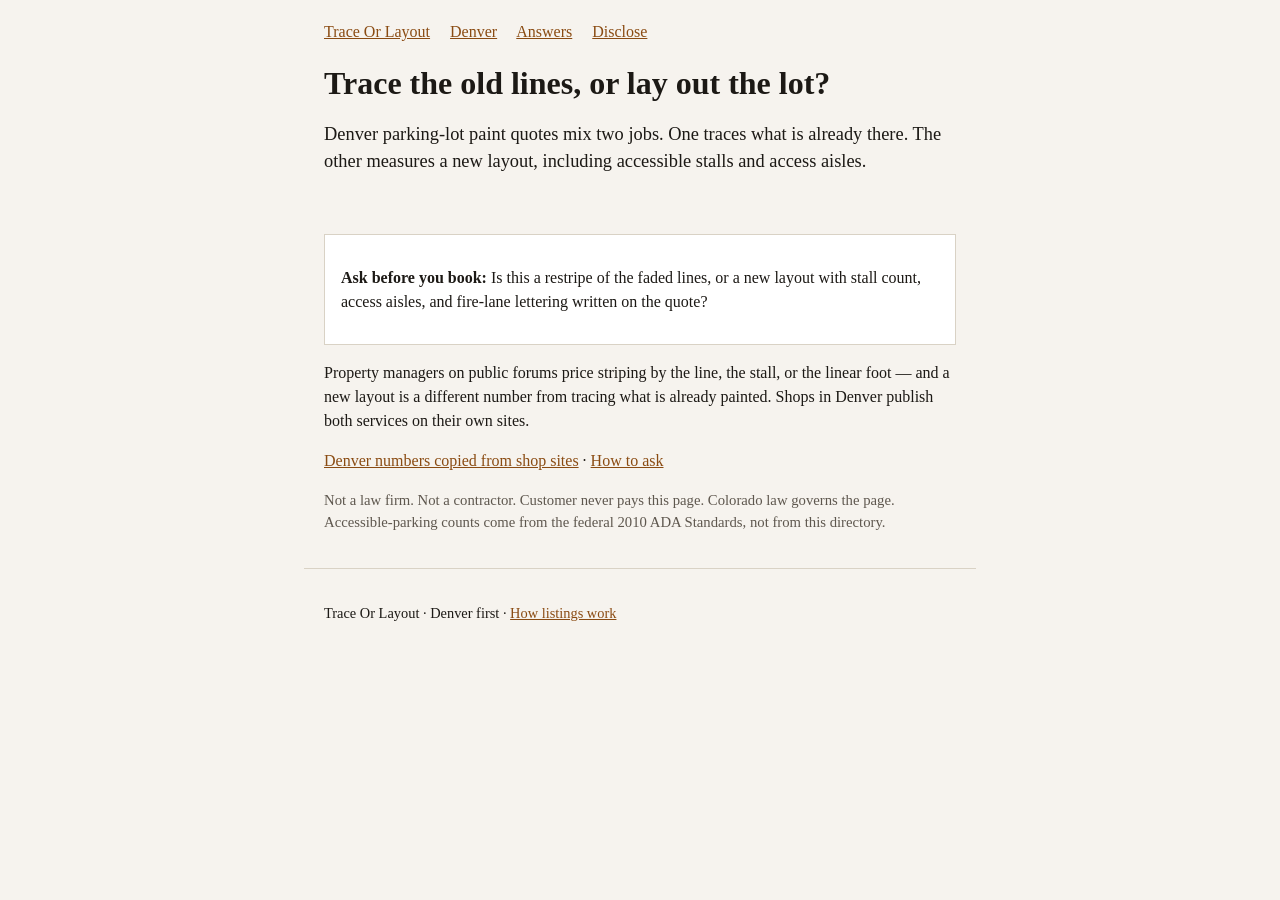
<file: index.html>
<!DOCTYPE html>
<html lang="en">
<head>
  <meta charset="utf-8">
  <meta name="viewport" content="width=device-width, initial-scale=1">
  <title>Trace Or Layout — Denver parking lot striping checklist</title>
  <meta name="description" content="Denver checklist: ask whether the quote traces faded stall lines or builds a new layout with ADA stall counts, access aisles, and fire lanes. Customer never pays this page.">
  <link rel="stylesheet" href="styles.css">
  <script type="application/ld+json">
  {
    "@context": "https://schema.org",
    "@type": "FAQPage",
    "mainEntity": [
      {
        "@type": "Question",
        "name": "Should a Denver parking lot quote trace old lines or draw a new layout?",
        "acceptedAnswer": {"@type": "Answer", "text": "Ask which one the price covers. Tracing faded lines is a restripe. A new layout measures stalls, drive aisles, accessible spaces, and access aisles before paint. The 2010 ADA Standards say restriping must provide the required number of accessible spaces, with at least one van space."}
      },
      {
        "@type": "Question",
        "name": "What should a Denver property owner ask before booking striping?",
        "acceptedAnswer": {"@type": "Answer", "text": "Ask if the quote is restripe-only or a new layout, whether ADA stall count and access aisles are included, whether fire-lane lettering is included, and whether sealcoating is a separate line."}
      }
    ]
  }
  </script>
</head>
<body>
  <header>
    <nav>
      <a href="index.html">Trace Or Layout</a>
      <a href="denver.html">Denver</a>
      <a href="answers.html">Answers</a>
      <a href="disclose.html">Disclose</a>
    </nav>
    <h1>Trace the old lines, or lay out the lot?</h1>
    <p class="lede">Denver parking-lot paint quotes mix two jobs. One traces what is already there. The other measures a new layout, including accessible stalls and access aisles.</p>
  </header>
  <main>
    <div class="ask">
      <p><strong>Ask before you book:</strong> Is this a restripe of the faded lines, or a new layout with stall count, access aisles, and fire-lane lettering written on the quote?</p>
    </div>
    <p>Property managers on public forums price striping by the line, the stall, or the linear foot — and a new layout is a different number from tracing what is already painted. Shops in Denver publish both services on their own sites.</p>
    <p><a href="denver.html">Denver numbers copied from shop sites</a> · <a href="answers.html">How to ask</a></p>
    <p class="note">Not a law firm. Not a contractor. Customer never pays this page. Colorado law governs the page. Accessible-parking counts come from the federal 2010 ADA Standards, not from this directory.</p>
  </main>
  <footer>
    <p>Trace Or Layout · Denver first · <a href="disclose.html">How listings work</a></p>
  </footer>
</body>
</html>
</file>
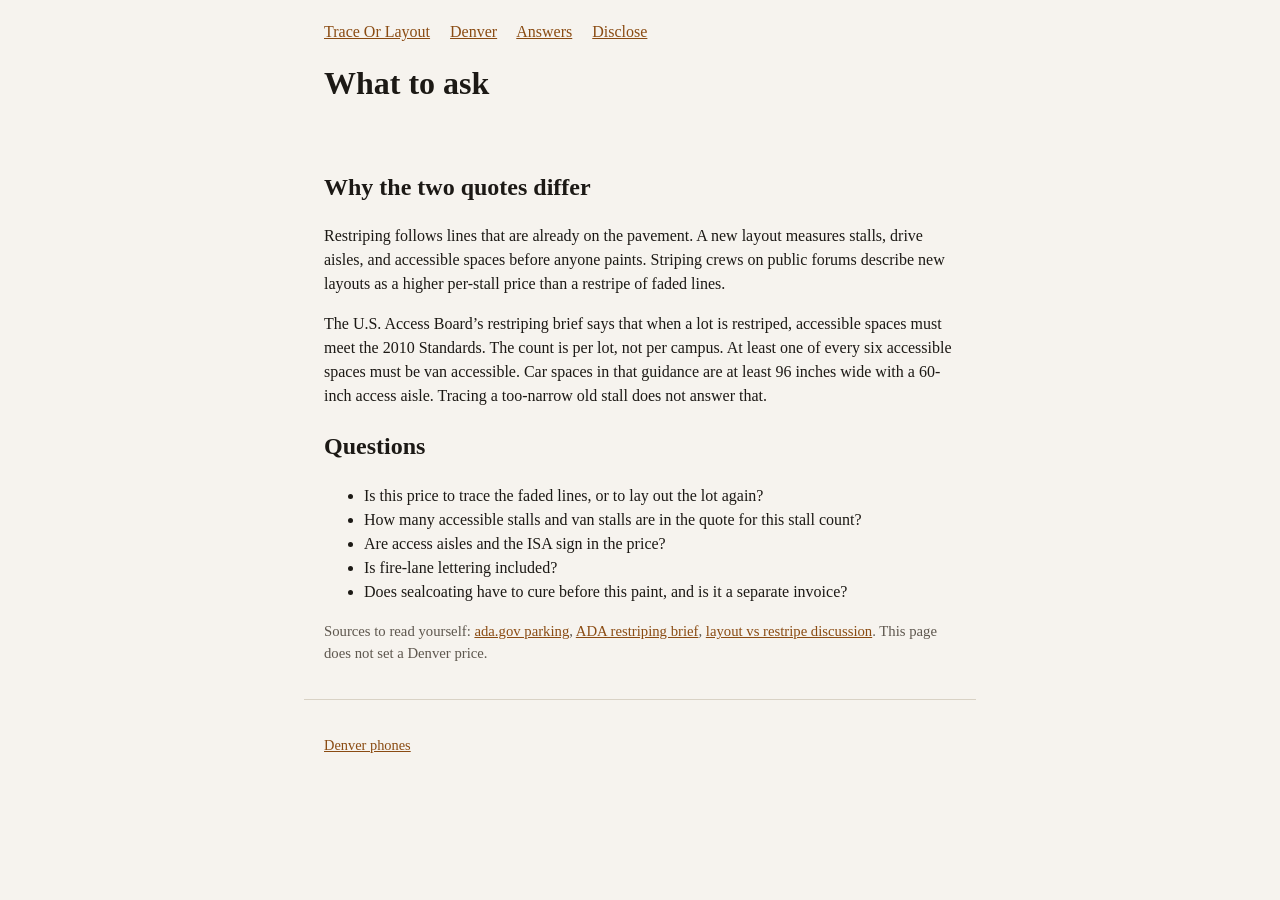
<file: answers.html>
<!DOCTYPE html>
<html lang="en">
<head>
  <meta charset="utf-8">
  <meta name="viewport" content="width=device-width, initial-scale=1">
  <title>Answers — Denver trace or layout</title>
  <meta name="description" content="How to ask a Denver striping shop whether the quote traces faded lines or builds a new ADA layout.">
  <link rel="stylesheet" href="styles.css">
  <script type="application/ld+json">
  {
    "@context": "https://schema.org",
    "@type": "HowTo",
    "name": "Ask whether a Denver parking-lot quote is a restripe or a new layout",
    "step": [
      {"@type": "HowToStep", "position": 1, "name": "Say which job you want", "text": "Say restripe of faded lines, or a new layout. Do not leave it as paint the lot."},
      {"@type": "HowToStep", "position": 2, "name": "Ask about accessible stalls", "text": "Ask whether the quote counts accessible spaces for this lot under the 2010 ADA Standards, including one van space for every six accessible spaces, and whether access-aisle width is in the scope."},
      {"@type": "HowToStep", "position": 3, "name": "Separate fire lanes and sealcoat", "text": "Ask if fire-lane lettering and sealcoating are in this price or separate."},
      {"@type": "HowToStep", "position": 4, "name": "Call a published shop number", "text": "Use a phone copied from the shop’s own Denver page. This directory does not take a fee."}
    ]
  }
  </script>
</head>
<body>
  <header>
    <nav>
      <a href="index.html">Trace Or Layout</a>
      <a href="denver.html">Denver</a>
      <a href="answers.html">Answers</a>
      <a href="disclose.html">Disclose</a>
    </nav>
    <h1>What to ask</h1>
  </header>
  <main>
    <h2>Why the two quotes differ</h2>
    <p>Restriping follows lines that are already on the pavement. A new layout measures stalls, drive aisles, and accessible spaces before anyone paints. Striping crews on public forums describe new layouts as a higher per-stall price than a restripe of faded lines.</p>
    <p>The U.S. Access Board’s restriping brief says that when a lot is restriped, accessible spaces must meet the 2010 Standards. The count is per lot, not per campus. At least one of every six accessible spaces must be van accessible. Car spaces in that guidance are at least 96 inches wide with a 60-inch access aisle. Tracing a too-narrow old stall does not answer that.</p>
    <h2>Questions</h2>
    <ul>
      <li>Is this price to trace the faded lines, or to lay out the lot again?</li>
      <li>How many accessible stalls and van stalls are in the quote for this stall count?</li>
      <li>Are access aisles and the ISA sign in the price?</li>
      <li>Is fire-lane lettering included?</li>
      <li>Does sealcoating have to cure before this paint, and is it a separate invoice?</li>
    </ul>
    <p class="note">Sources to read yourself: <a href="https://www.ada.gov/topics/parking/">ada.gov parking</a>, <a href="https://archive.ada.gov/restriping_parking/restriping2015.html">ADA restriping brief</a>, <a href="https://www.reddit.com/r/linestripingpros/comments/1otzyl3/how_much_extra_do_you_charge_for_new_parking_lot">layout vs restripe discussion</a>. This page does not set a Denver price.</p>
  </main>
  <footer>
    <p><a href="denver.html">Denver phones</a></p>
  </footer>
</body>
</html>
</file>
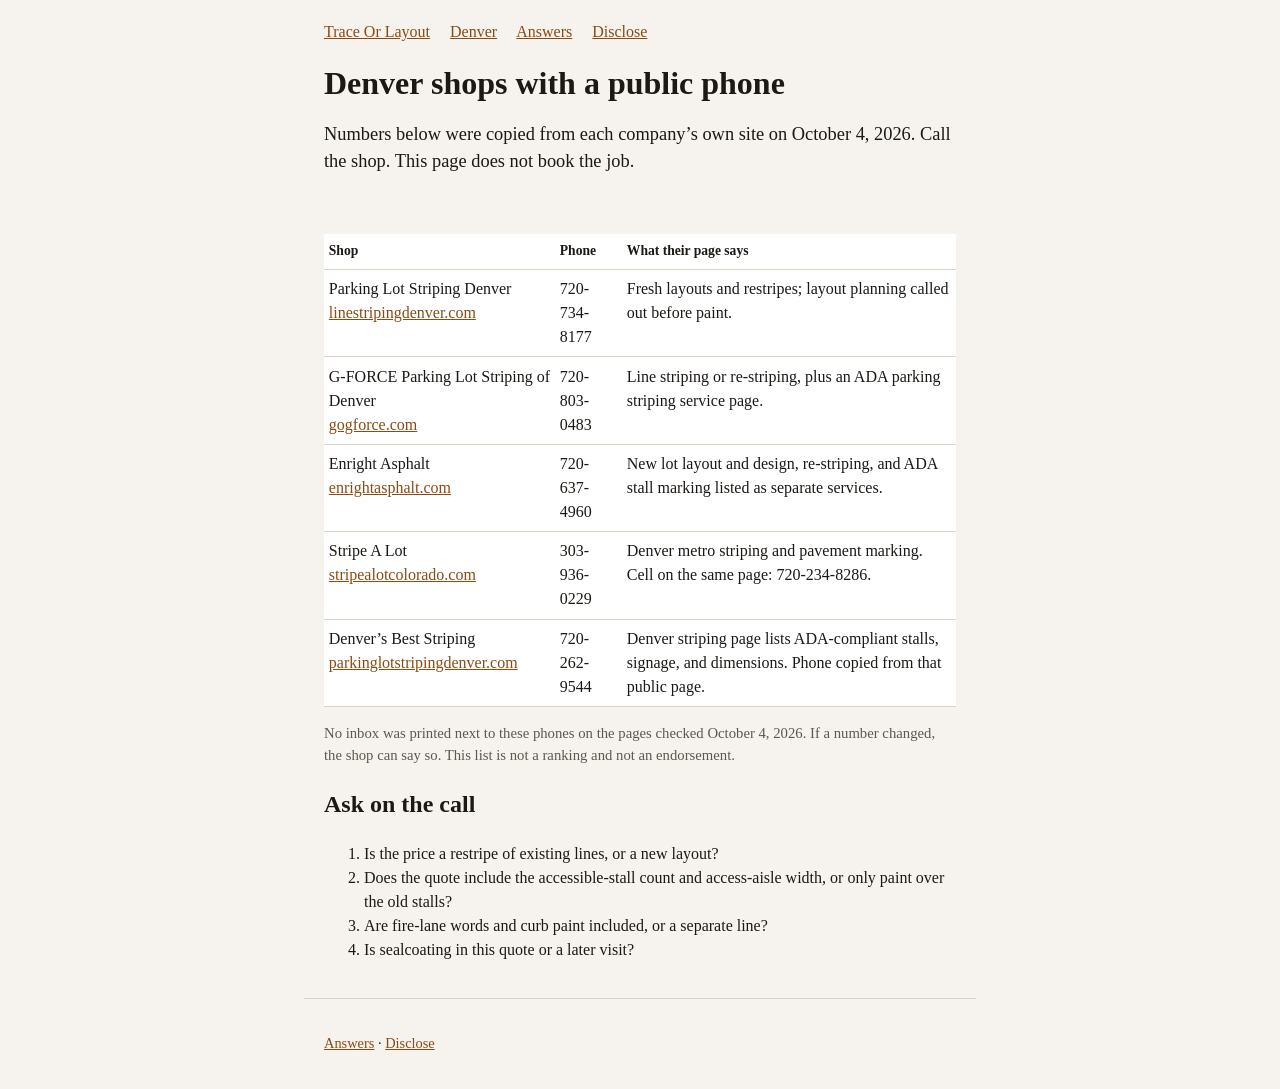
<file: denver.html>
<!DOCTYPE html>
<html lang="en">
<head>
  <meta charset="utf-8">
  <meta name="viewport" content="width=device-width, initial-scale=1">
  <title>Denver parking lot striping — trace or new layout</title>
  <meta name="description" content="Denver shops that publish a phone for parking-lot striping. Ask restripe versus new layout, ADA stall count, and fire-lane lettering.">
  <link rel="stylesheet" href="styles.css">
</head>
<body>
  <header>
    <nav>
      <a href="index.html">Trace Or Layout</a>
      <a href="denver.html">Denver</a>
      <a href="answers.html">Answers</a>
      <a href="disclose.html">Disclose</a>
    </nav>
    <h1>Denver shops with a public phone</h1>
    <p class="lede">Numbers below were copied from each company’s own site on October 4, 2026. Call the shop. This page does not book the job.</p>
  </header>
  <main>
    <table>
      <thead>
        <tr><th>Shop</th><th>Phone</th><th>What their page says</th></tr>
      </thead>
      <tbody>
        <tr>
          <td>Parking Lot Striping Denver<br><a href="https://www.linestripingdenver.com/">linestripingdenver.com</a></td>
          <td>720-734-8177</td>
          <td>Fresh layouts and restripes; layout planning called out before paint.</td>
        </tr>
        <tr>
          <td>G-FORCE Parking Lot Striping of Denver<br><a href="https://www.gogforce.com/denver-co/">gogforce.com</a></td>
          <td>720-803-0483</td>
          <td>Line striping or re-striping, plus an ADA parking striping service page.</td>
        </tr>
        <tr>
          <td>Enright Asphalt<br><a href="https://www.enrightasphalt.com/parking-lot-striping/">enrightasphalt.com</a></td>
          <td>720-637-4960</td>
          <td>New lot layout and design, re-striping, and ADA stall marking listed as separate services.</td>
        </tr>
        <tr>
          <td>Stripe A Lot<br><a href="https://stripealotcolorado.com/">stripealotcolorado.com</a></td>
          <td>303-936-0229</td>
          <td>Denver metro striping and pavement marking. Cell on the same page: 720-234-8286.</td>
        </tr>
        <tr>
          <td>Denver’s Best Striping<br><a href="https://parkinglotstripingdenver.com/">parkinglotstripingdenver.com</a></td>
          <td>720-262-9544</td>
          <td>Denver striping page lists ADA-compliant stalls, signage, and dimensions. Phone copied from that public page.</td>
        </tr>
      </tbody>
    </table>
    <p class="note">No inbox was printed next to these phones on the pages checked October 4, 2026. If a number changed, the shop can say so. This list is not a ranking and not an endorsement.</p>
    <h2>Ask on the call</h2>
    <ol>
      <li>Is the price a restripe of existing lines, or a new layout?</li>
      <li>Does the quote include the accessible-stall count and access-aisle width, or only paint over the old stalls?</li>
      <li>Are fire-lane words and curb paint included, or a separate line?</li>
      <li>Is sealcoating in this quote or a later visit?</li>
    </ol>
  </main>
  <footer>
    <p><a href="answers.html">Answers</a> · <a href="disclose.html">Disclose</a></p>
  </footer>
</body>
</html>
</file>
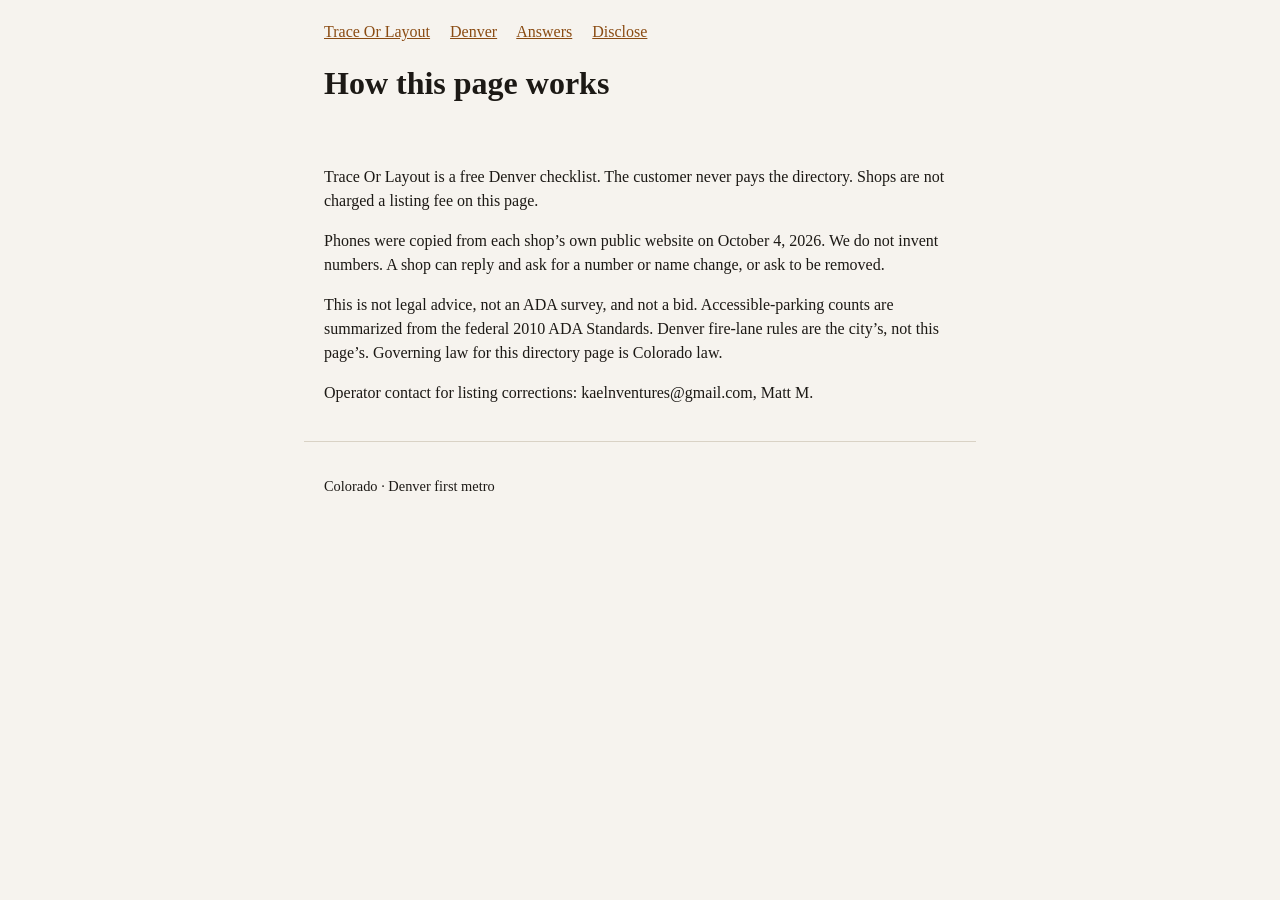
<file: disclose.html>
<!DOCTYPE html>
<html lang="en">
<head>
  <meta charset="utf-8">
  <meta name="viewport" content="width=device-width, initial-scale=1">
  <title>Disclose — Trace Or Layout</title>
  <meta name="description" content="How Trace Or Layout lists Denver striping shops. Customer never pays. Colorado governing law.">
  <link rel="stylesheet" href="styles.css">
</head>
<body>
  <header>
    <nav>
      <a href="index.html">Trace Or Layout</a>
      <a href="denver.html">Denver</a>
      <a href="answers.html">Answers</a>
      <a href="disclose.html">Disclose</a>
    </nav>
    <h1>How this page works</h1>
  </header>
  <main>
    <p>Trace Or Layout is a free Denver checklist. The customer never pays the directory. Shops are not charged a listing fee on this page.</p>
    <p>Phones were copied from each shop’s own public website on October 4, 2026. We do not invent numbers. A shop can reply and ask for a number or name change, or ask to be removed.</p>
    <p>This is not legal advice, not an ADA survey, and not a bid. Accessible-parking counts are summarized from the federal 2010 ADA Standards. Denver fire-lane rules are the city’s, not this page’s. Governing law for this directory page is Colorado law.</p>
    <p>Operator contact for listing corrections: kaelnventures@gmail.com, Matt M.</p>
  </main>
  <footer>
    <p>Colorado · Denver first metro</p>
  </footer>
</body>
</html>
</file>
<file: styles.css>
:root { --ink: #1c1915; --paper: #f6f3ee; --line: #d9d2c5; --accent: #8a4b12; --muted: #5e574e; }
* { box-sizing: border-box; }
body { margin: 0; font-family: Georgia, "Iowan Old Style", serif; color: var(--ink); background: var(--paper); line-height: 1.5; }
a { color: var(--accent); }
header, main, footer { max-width: 42rem; margin: 0 auto; padding: 1.25rem; }
nav a { margin-right: 1rem; }
h1 { font-size: 2rem; line-height: 1.15; margin-bottom: 0.4rem; }
.lede { font-size: 1.15rem; }
.ask { background: #fff; border: 1px solid var(--line); padding: 0.9rem 1rem; }
table { width: 100%; border-collapse: collapse; background: #fff; }
th, td { border-bottom: 1px solid var(--line); text-align: left; padding: 0.45rem 0.3rem; vertical-align: top; }
th { font-size: 0.85rem; }
.note { color: var(--muted); font-size: 0.92rem; }
footer { border-top: 1px solid var(--line); font-size: 0.9rem; }
</file>
